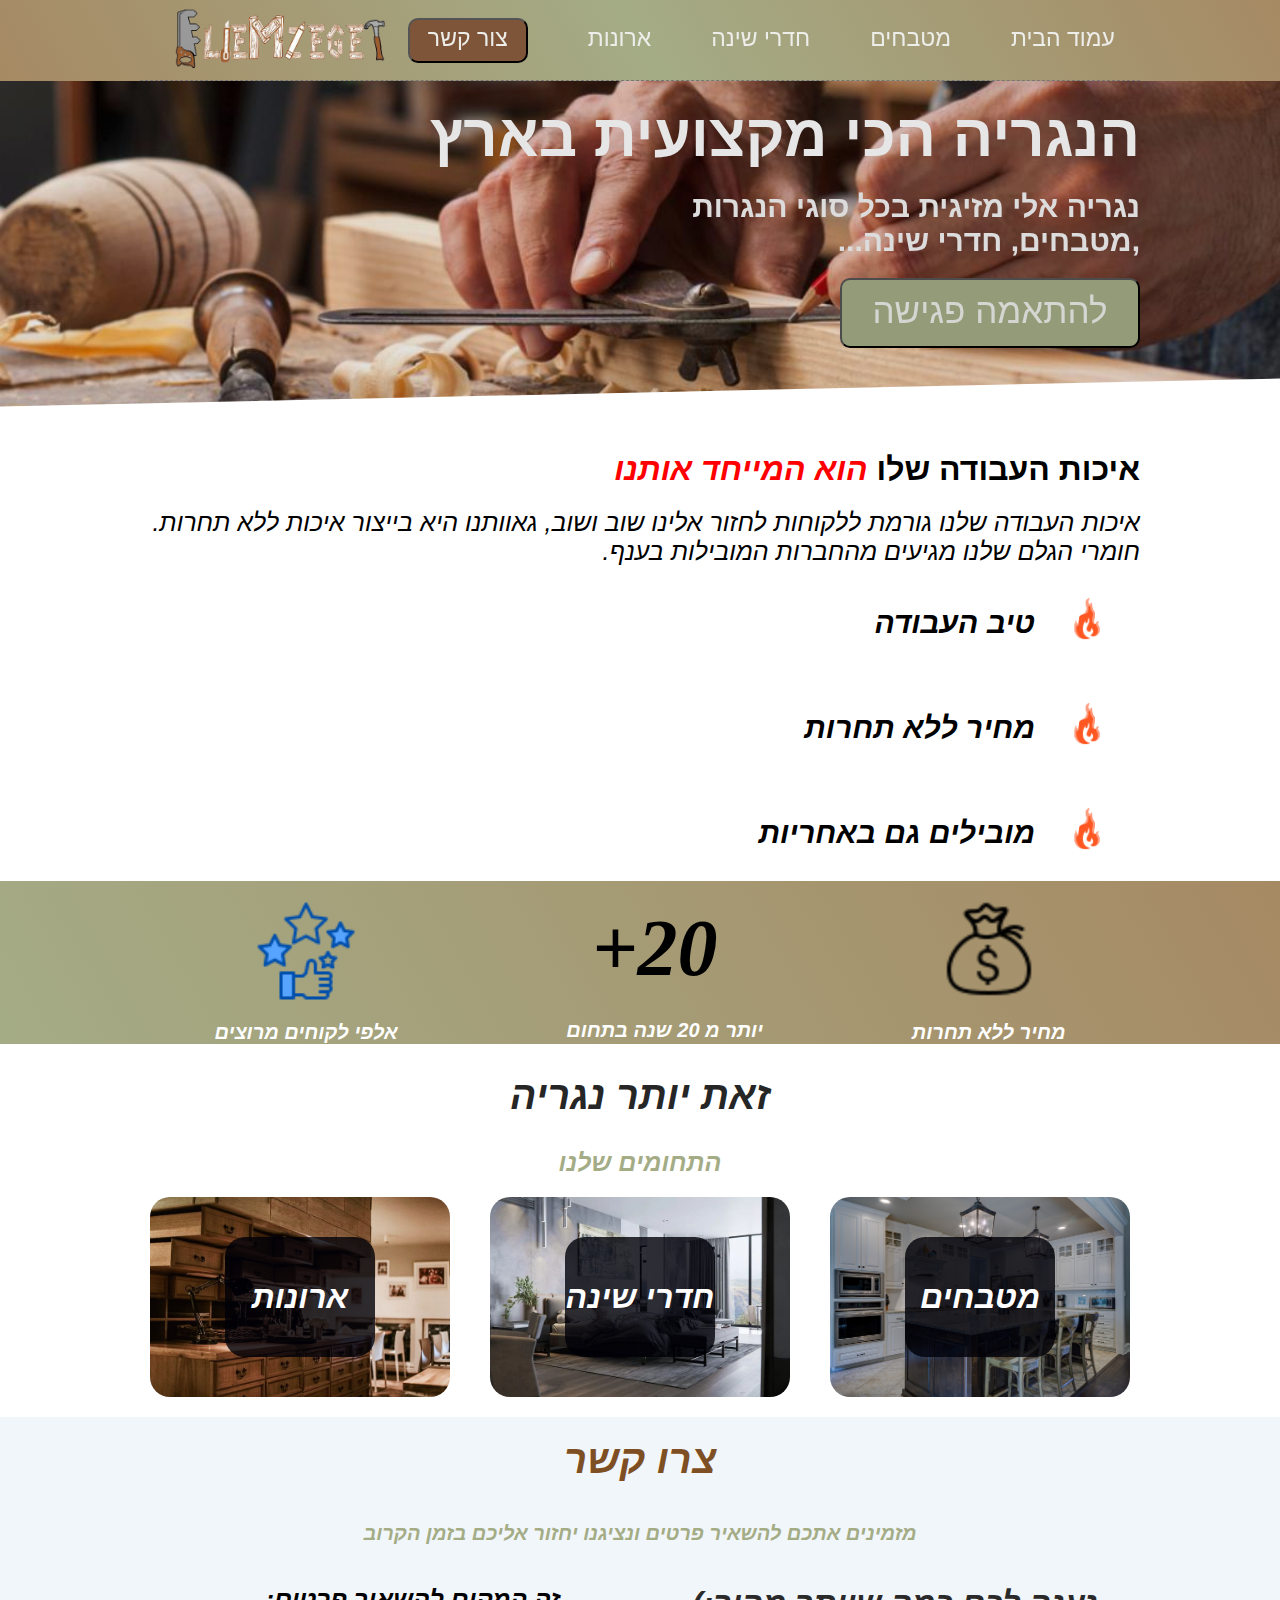
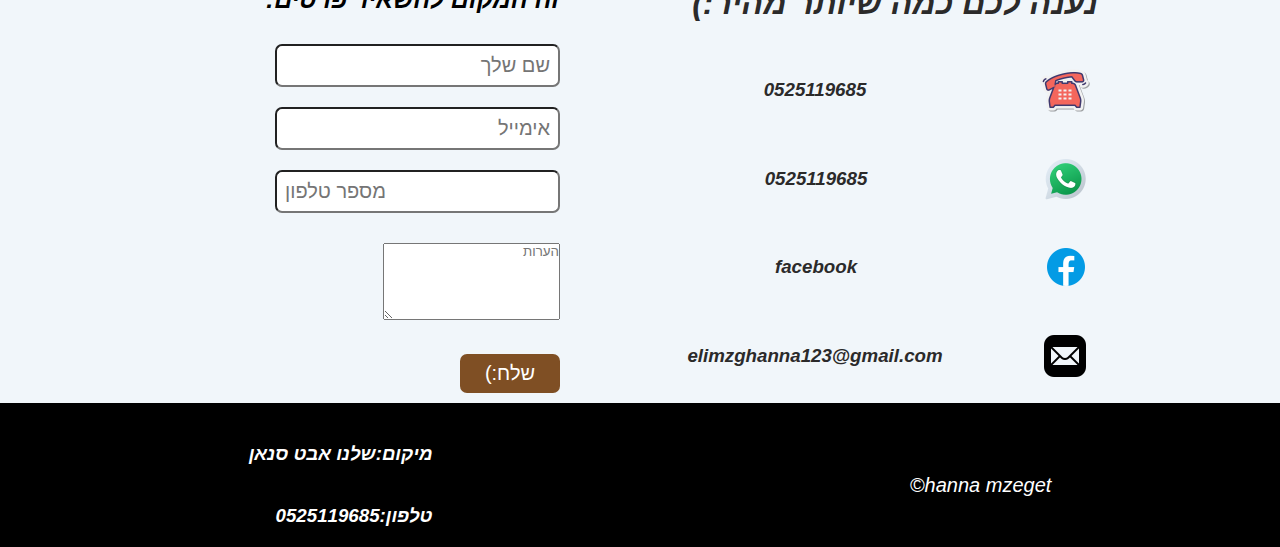
<file: index.html>
<!DOCTYPE html>
<html lang="en">
<head>
    <meta charset="UTF-8">
    <meta http-equiv="X-UA-Compatible" content="IE=edge">
    <meta name="viewport" content="width=device-width, initial-scale=1.0">
    <meta name="description" content="נגריה אלי מזיגית,מטבחים-ארונות-ספריות-נגר לכל דבר-נגריה שלנו מספר רשאון בארץ">
    <link rel="icon" href="תמונות/titel icon.png">
    <link rel="stylesheet" href="style.css">
    <title>nagaria eli</title>
</head>
<body style="direction: rtl;">

    <div class="just-color"> 
        <header> 
            <nav class="navbar">
                <ul class="nav-menu">
                    <li class="nav-item">
                        <a href="#" class="nav-link">עמוד הבית</a>
                        <div class="theborder"></div>
                    </li>
                    <li class="nav-item">
                        <a href="mtbah.html" class="nav-link">מטבחים<div class="theborder"></div></a>
                    </li>   
                    <li class="nav-item">
                        <a href="#" class="nav-link">חדרי שינה <div class="theborder"></div></a>
                        
                    </li>
                    <li class="nav-item">
                        <a href="#" class="nav-link">ארונות <div class="theborder"></div></a>
        
                    </li>
                    <li class="nav-item">
                    <button>
                        
                        <a href="#conto" class="nav-link">צור קשר  <div class="theborder"></div></a>
                        
                    </button> 
                    </li>

                <div class="iconsintheheder">
                    <a href="https://wa.me/+972.0525119685">
                        <img src="תמונות/icons8-whatsapp-48.png" alt="" width="45px">
                    </a> 
                    <a href="tel:0525119685">
                        <img src="תמונות/phonecall.png" alt="" width="45px">
                    </a>
                    <a href="#">
                        <img src="תמונות/icon facebook.png" alt="" width="50px">
                    </a>
                </div>
                </ul>
                <div>
                    <a href="index.html" class="nav-branding"><img src="תמונות/ICON1.png" alt="" width="230px" height="65px" id="logoicon"></a>
                </div> 
                <div class="hamburger">
                    <span class="bar"></span>
                    <span class="bar"></span>
                    <span class="bar"></span>
                </div>
            </nav>
        </header> 
    </div>

    <div id="justcoloro">
        <div class="backgrondimg">
            <div class="themaxwight">   
                        <h1>
                            הנגריה הכי מקצועית בארץ
                        </h1>
                        <h3>
                            נגריה אלי מזיגית בכל סוגי הנגרות <br>,מטבחים, חדרי שינה...
                        </h3>
                        <button class="button-contact">
                            <a href="#conto" class="nav-link">להתאמה פגישה <div class="theborder"></div></a>
                        </button>
            </div>     
        </div>
    </div>
    

      <div class="qwlte">
          <h1>
             </span> </em> איכות העבודה שלו <em><span>הוא המייחד אותנו
          </h1>
          <p>
            איכות העבודה שלנו גורמת ללקוחות לחזור אלינו שוב ושוב, גאוותנו היא בייצור איכות ללא תחרות.  חומרי הגלם שלנו מגיעים מהחברות המובילות בענף.
          </p>
          <ul>
              <li>
                <img src="תמונות/v.png" alt="" width="45px">
                <h4>טיב העבודה</h4>
              </li>
              <li>
                <img src="תמונות/v.png" alt="" width="45px">
                <h4>מחיר ללא תחרות</h4>
              </li>
              <li>
                <img src="תמונות/v.png" alt="" width="45px">
                <h4>מובילים גם באחריות </h4>
              </li>
          </ul>
      </div>

    <div class="just-color2"> 
        <div class="icons">
            <div>
                <img src="תמונות/mony.png" alt="" width="100px">
                <h4>מחיר ללא תחרות</h4>
            </div>
            <div>
                <h2>20+</h2>
                <h4 style="padding-top: 25px; padding-left: 20px;">יותר מ 20 שנה בתחום</h4>
            </div>
            <div>
                <img src="תמונות/like.png" alt="" width="100px">
                <h4>אלפי לקוחים מרוצים</h4>
            </div>
        </div>
    </div> 

    <div class="titelofmenu">
        <h1>זאת יותר נגריה</h1>
         <h3>התחומים שלנו</h3>
    </div>

    <div class="menuphoto" >
        <div class="menuphoto1">
            <a href="mtbah.html"> 
                <div class="inlineblock">
                    <h1>מטבחים</h1>
                </div>
            </a>
        </div>

        <div class="menuphoto2">
            <a href="#">    
                <div class="inlineblock">
                    <h1>חדרי שינה</h1>
                </div>
            </a>
        </div>

        <div class="menuphoto3">
            <a href="#">    
                <div class="inlineblock">
                    <h1>ארונות</h1>
                </div>
            </a>
        </div>
    </div>

<div class="justcolorcontact" id="conto">

        <div class="menuofcontact">
            <h1>צרו קשר</h1>
            <h4>מזמינים אתכם להשאיר פרטים ונציגנו יחזור אליכם בזמן הקרוב</h4>
        </div>
    <div class="contact">
            <div class="contact1">
                <h1>נענה לכם כמה שיותר מהיר:)</h1>
                <div class="photocontact">

                    <a href="tel:0525119685"> 
                        <div class="photocontactdes">
                            <img src="תמונות/phonecall.png" alt="" width="50px">
                            <h3>0525119685</h3>
                        </div>
                    </a> 

                    <a href="https://wa.me/+972.0525119685">
                        <div class="photocontactdes">  
                            <img src="תמונות/icons8-whatsapp-48.png" alt="" width="50px">
                            <h3>0525119685</h3>
                        </div> 
                    </a> 

                    <a href="#">
                        <div class="photocontactdes">
                            <img src="תמונות/icon facebook.png" alt="" width="50px">
                            <h3>facebook</h3>
                        </div>
                    </a>

                    <a href="mailto:elimzghanna123@gmail.com">   
                        <div class="photocontactdes">
                            <img src="תמונות/mail icon.png" alt="" width="50px">
                            <h3>elimzghanna123@gmail.com</h3>
                        </div>
                    </a> 
                </div>    
        </div>
        
            <div class="contact2">
                <h3>זה המקום להשאיר פרטים: </h3>
                <form action="https://formspree.io/f/mqknnabo" method="post">
                    <input type="text" required placeholder="שם שלך" name="the_name" > 
                    <br>
                    <input type="email" required placeholder="אימייל" name="email">
                    <br>
                    <input type="tel"  required placeholder="מספר טלפון" name="phone">
                    <br>
                    <textarea name="remarks" id="" cols="20" rows="5" placeholder="הערות"></textarea>
                    <br>
                    <input type="submit" value="שלח:)" class="inputsumbit">
                </form>
            </div>
        </div>
    </div>
 </div>

 <footer>
     <div>
        <p>hanna mzeget&copy;</p>
     </div>
     <div>
        <h3>מיקום:שלנו אבט סנאן </h3>
        <a href="tel:0525119685">
          <h3>טלפון:0525119685</h3>
        </a>
       
     </div>
 </footer>


    <script src="java.js"></script>
</body>
</html>
</file>
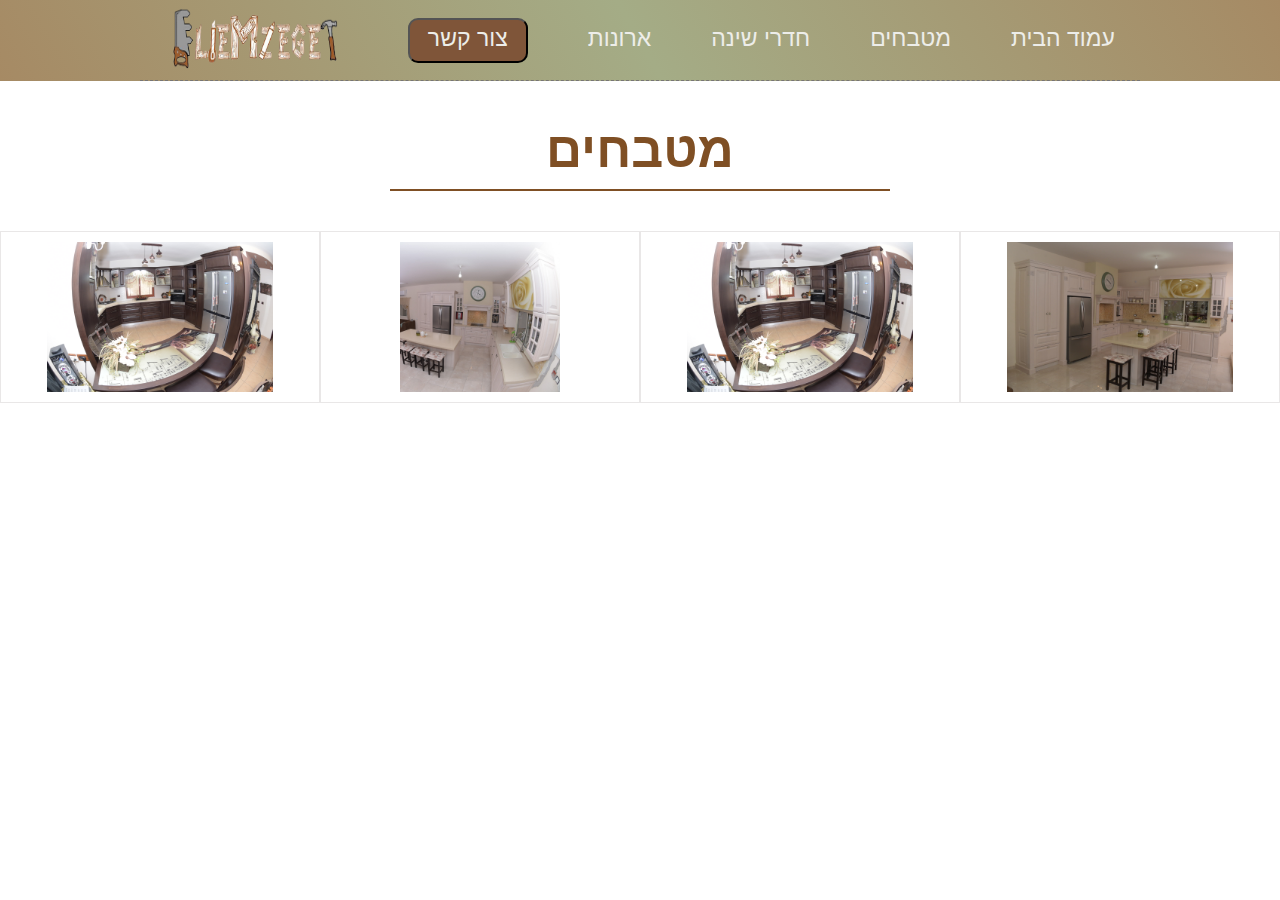
<file: mtbah.html>
<!DOCTYPE html>
<html lang="en">
<head>
    <meta charset="UTF-8">
    <meta http-equiv="X-UA-Compatible" content="IE=edge">
    <meta name="viewport" content="width=device-width, initial-scale=1.0">
    
    <link rel="stylesheet" href="style.css">
    <title>mtbahem</title>
</head>
<body style="direction: rtl; margin: 0px; padding: 0px; box-sizing: border-box;">
    <div class="just-color"> 
        <header> 
            <nav class="navbar">
                <ul class="nav-menu">
                    <li class="nav-item">
                        <a href="index.html" class="nav-link">עמוד הבית</a>
                        <div class="theborder"></div>
                    </li>
                    <li class="nav-item">
                        <a href="mtbah.html" class="nav-link">מטבחים<div class="theborder"></div></a>
                    </li>   
                    <li class="nav-item">
                        <a href="#" class="nav-link">חדרי שינה <div class="theborder"></div></a>
                        
                    </li>
                    <li class="nav-item">
                        <a href="#" class="nav-link">ארונות <div class="theborder"></div></a>
        
                    </li>
                    <li class="nav-item">
                    <button>
                        
                        <a href="#conto" class="nav-link">צור קשר  <div class="theborder"></div></a>
                        
                    </button> 
                    </li>

                <div class="iconsintheheder">
                    <a href="https://wa.me/+972.0525119685">
                        <img src="תמונות/icons8-whatsapp-48.png" alt="" width="45px">
                    </a> 
                    <a href="tel:0525119685">
                        <img src="תמונות/phonecall.png" alt="" width="45px">
                    </a>
                    <a href="#">
                        <img src="תמונות/icon facebook.png" alt="" width="50px">
                    </a>
                </div>
                </ul>
                <div>
                    <a href="index.html" class="nav-branding"><img src="תמונות/ICON1.png" alt="" width="180px" height="65px" id="logoicon"></a>
                </div> 
                <div class="hamburger">
                    <span class="bar"></span>
                    <span class="bar"></span>
                    <span class="bar"></span>
                </div>
            </nav>
        </header> 
    </div>

        <div class="titel-of-main-mtbh">
            <h1>מטבחים</h1>
            <div></div>
        </div>
        <main>
            <div class="conter-photo-mtbh">
                <div class="item-mtbh">
                    <img src="תמונות/mtbh menu 1.JPG" alt="" class="photo-style-mtbh">
                </div>
                <div class="item-mtbh">
                    <img src="תמונות/mtbh menu 2.JPG" alt="" class="photo-style-mtbh">
                </div>
                <div class="item-mtbh">
                    <img src="תמונות/mtbh menu 3.JPG" alt="" class="photo-style-mtbh">
                </div>
                <div class="item-mtbh">
                    <img src="תמונות/mtbh menu 2.JPG" alt="" class="photo-style-mtbh">
                </div>
            </div>
        </main>


  

  




   

    <script src="java.js"></script>
</body>
</html>
</file>
<file: style.css>
/*333d29
414833
656d4a
a4ac86
c2c5aa
a68a64
7f4f24
582f0e*/

*{
    margin: 0;
    padding: 0;
    box-sizing: border-box;
    font-family: sans-serif;
}

.theborder{
    border: #262626 solid 1px;
    margin-top: 2px;
    background-color: #262626;
    transform-origin: 100% 50%;
    transition: all 0.4s cubic-bezier(0.16, 1, 0.3, 1);
    transform: scale(0);
}

.nav-item:hover .theborder{
    transform: scale(1);
}



.just-color{
    background: linear-gradient(240deg,#a68a64,#a4ac86,#a68a64);    
    position: sticky;
    top: 0;
    z-index: 1000;
}

header{
    
    margin: auto;
    max-width: 1000px;
    background-color: rgb(#7f4f24);
    border-bottom: dashed rgb(119, 117, 117) 1px;
    z-index: 1000;
    position: sticky;
    top: 0;
}

li{
    list-style: none;
}

.navbar{
    
    min-height: 80px;
    display: flex;
    justify-content: space-between;
    align-items: center;
    padding: 0 25px;
    position: sticky;
    top: 0px;
}

.nav-menu{
    
    display: flex;
    justify-content: center;
    align-items: center;
    gap: 60px;
}

.nav-branding{
    font-size: 2rem;
}

.nav-branding:hover{
    box-shadow: 0 0px 18px 13px white;
    background-color: white;
} 

.nav-link{
    transition: 0.7s;
    text-decoration: none;
    color: #edede9 ;
    font-size: 23px;
}

.nav-link:hover  {
    color: black;
}

.hamburger{
    display: none;
    cursor: pointer;
}

.bar{
    display: block;
    width: 25px;
    height: 3px;
    margin: 5px auto;
    -webkit-transition: all 0.3s ease-in-out;
    transition: all 0.3s ease-in-out;
    background-color: white;
}

.iconsintheheder{
    display: none;
}

.nav-item button{
    padding: 5px;
    width: 120px;
    background-color: #7f5539;
    border-radius: 10px;
}

.nav-item button:hover{
    color: white;
}


.justcoloro{
    background-color: black;
}

.backgrondimg{
    background-image: url(תמונות/תמונת\ רקע.jpg);
    width: 100%;
    min-height: 350px;
    background-size: cover;
    background-repeat: no-repeat;
    background-position: center center;
    filter: brightness(90%);
    clip-path: polygon(0 0, 100% 0, 100% 85%, 0 93%);
    
    
}
.themaxwight{
    max-width: 1000px;
    margin: 0 auto;
}


.backgrondimg h1{
    background-color: rgba(0,0,8, 0.02);
    text-align: center;
    width: fit-content;
    color: white;
    font-size: 60px;
    padding: 20px 0;
}

.backgrondimg h3{
    background-color: rgba(0,0,8, 0.02);
    width: fit-content;
    color: rgb(246, 244, 244);
    font-size: 30px;
    margin-block-end: 20px;
    
}




.button-contact{
    padding: 8px;
    background-color: #a4ac86;
    border-radius: 10px;
    width: 300px;
    height: 70px;
    max-width: 1000px;
}
.button-contact a{
    font-size: 35px;
    
}

.qwlte{
    max-width: 1000px ;
    margin: 0 auto;
}

.qwlte h1{
   padding-block-start: 20px;
   padding-block-end: 20px;
}


.qwlte h1 span{
    color: red;
}


.qwlte p{
    font-size: 25px;
}

.qwlte ul li{
    display: flex;
}

.qwlte ul li img{
    margin: 30px;
}

.qwlte ul li h4{
    padding-block-start: 40px;
    font-size: 30px;
}


.just-color2{
    width: 100%;
    background: linear-gradient(240deg,#a68a64,#a4ac86);  
}

.icons{
    max-width: 1000px;
    margin: 0 auto;
    display: flex;
    justify-content: space-around;
    align-items: center;
    flex-wrap: wrap;
}

.icons div{
    display: flex;
    flex-direction: column;
    justify-content: center;
}

.icons div img{
    margin: 20px auto;
}

.icons div h4{
    color: white;
    font-size: 20px;
    text-align: center;
}

.icons div h2{
    text-align: center;
    padding-block-start: 20px;
    font-size: 80px;
    text-align: center;
    font-family: Georgia, 'Times New Roman', Times, serif;
}




.titelofmenu{
    margin: 10px 0;
    text-align: center;
}

.titelofmenu h1{
    color: #262626;
    font-size: 39px;
    padding-block-start: 20px;
    padding-block-end: 20px ;
}

.titelofmenu h3{
    color: #a4ac86;
    font-size: 25px;
    padding-block-start: 10px;
    padding-block-end: 10px ;
}

.menuphoto{
    max-width: 1000px;
    margin: 0 auto;
    display: flex;
    flex-wrap: wrap;
    justify-content: space-around;
    column-gap: 20px;
}

.menuphoto1{
    background: url(תמונות/menuphoto\ 1.jpg);
    background-position: center center;
    background-size: cover;
    width: 300px;
    height: 200px;
    display: flex;
    justify-content: center;
    align-items: center;
    cursor: pointer;
    border-radius: 20px;
}

.menuphoto2{
    background: url(תמונות/menuphoto2.webp);
    background-position: center center;
    background-size: cover;
    width: 300px;
    height: 200px;
    display: flex;
    justify-content: center;
    align-items: center;
    cursor: pointer;
    border-radius: 20px;
}

.menuphoto3{
    background: url(תמונות/menuphoto3.jpg);
    background-position: center center;
    background-size: cover;
    width: 300px;
    height: 200px;
    display: flex;
    justify-content: center;
    align-items: center;
    cursor: pointer;
    border-radius: 20px;
}

.inlineblock{
    width: 150px;
    height: 120px;
    border-radius: 20px;
    background-color:rgb(0, 0, 8,0.80);
    display: flex;
    justify-content: center;
    align-items: center;
    transform: scaleX(1);
}

.menuphoto1:hover .inlineblock{
    transition: 0.5S;
    display: flex;
    justify-content: center;
    align-items: center;
    flex-direction: column;
    transform: scaleX(0);
}

.menuphoto1 a{
    text-decoration: none;
}

.menuphoto2 a{
    text-decoration: none;
}

.menuphoto3 a{
    text-decoration: none;
}


.menuphoto1 .inlineblock h1{
    color: white;
}

.menuphoto2 .inlineblock h1{
    color: white;
    text-decoration: none;
}
.menuphoto3 .inlineblock h1{
    color: white;
}

.menuphoto2:hover .inlineblock{
    transition: 0.5S;
    display: flex;
    justify-content: center;
    align-items: center;
    flex-direction: column;
    transform: scaleX(0);
}


.menuphoto3:hover .inlineblock{
    transition: 0.5S;
    display: flex;
    justify-content: center;
    align-items: center;
    flex-direction: column;
    transform: scaleX(0);
}

.justcolorcontact{
    background-color: rgb(241, 246, 250);
}

.menuofcontact{
    margin: 0 auto;
    text-align: center;
    background-color: rgb(241, 246, 250);
    max-width: 1000px;
}

.menuofcontact h1{
    font-size: 40px;
    color: #7f4f24;
    padding: 20px 0;
    margin: 20px 0;
}

.menuofcontact h4{
    font-size: 20px;
    color: #a4ac86;
    padding-bottom: 20px;
}


.contact{
    margin: 0 auto;
    background-color: rgb(241, 246, 250);
    max-width: 1000px;
    display: flex;
    flex-wrap: wrap;
}

.contact1{
    display: flex;
    flex-basis: 50%;
    flex-direction: column;
}

.contact1 h1{
    color: #2b2a2a;
    /* margin: 20px 10px; */
    margin-block-end: 20px;
    margin-block-start: 20px;
    margin-inline-start: 10px;
    margin-inline-end: 20px;
    text-align: center;
}

.photocontact{
    display: flex;
    flex-basis: 100%;
    flex-direction: column;
    justify-content: center;
}

.photocontact img{
    display: flex;
    /* margin: 20px 50px; */
    margin-block-end: 20px;
    margin-block-start: 20px;
    margin-inline-start: 50px;
    margin-inline-end: 50px;
}

.photocontact a{
    text-decoration: none;
    color: #2b2a2a;
}

.photocontactdes{
    flex-basis: 100%;
    display: flex;
    justify-content: center;
}

.photocontact a div h3{
    display: flex;
    align-items: center;
    flex-basis: 100%;
    justify-content: center;
}

.contact2{
    display: flex;
    flex-direction: column;
    flex-basis: 50%;
}

.contact2 form input{
    /* margin: 10px 80px; */
    margin-block-end: 10px;
    margin-block-start: 10px;
    margin-inline-start: 80px;
    margin-inline-end: 80px;
    font-size: 20px;
    border-radius: 7px;
    padding: 8px;
}

.inputsumbit{
    background-color: #7f4f24;
    color: white;
    width: 100px;
    border: none;
    cursor: pointer;
}

.contact2 h3{
    font-size: 25px;
    margin: 20px 80px;
}

textarea{
    /* margin: 20px 80px; */
    margin-block-end: 20px;
    margin-block-start: 20px;
    margin-inline-start: 80px;
    margin-inline-end: 80px;
}


footer{
    background-color: black;
    color: white;
    padding-block-start:  20px; ;
    display: flex;
    justify-content: space-around; 
    align-items: center;
}

footer div p{
    font-size: 20px;
  
   
}

footer div h3{
    padding: 20px;
    text-decoration: none;
    color: white;
}

footer div a{
    text-decoration: none;
}





 .titel-of-main-mtbh{
    max-width: 1000px;
    margin: 40px auto;
    display: flex;
    flex-direction: column;
    justify-content: center;
} 

 .titel-of-main-mtbh h1{
    margin: 0 auto;
    font-size: 50px;
    color: #7f4f24;
    margin-block-end: 10px;
}  

  .titel-of-main-mtbh div{
    border: 1px #7f4f24 solid;
    width: 50%;
    margin:  0 auto;
} 



main{
    margin: 0 auto;
}

.conter-photo-mtbh{
    display: grid;
    grid-template-columns: 1fr 1fr 1fr 1fr;

}

.item-mtbh{
    padding: 10px 0;
    border: 1px solid #e9e7e7;
}

.photo-style-mtbh{
    display: flex;
    max-height: 150px;
    width: auto;
    margin: 0 auto;
}









@media (max-width: 1000px ) and (min-width:600px) {

    .backgrondimg h1{
        background-color: rgba(0,0,8, 0.02);
        text-align: center;
        width: fit-content;
        color: white;
        font-size: 2.7rem;
        padding-right: 30px;
    }

    .backgrondimg h3{
        background-color: rgba(0,0,8, 0.02);
        width: fit-content;
        color: rgb(255, 255, 255);
        font-size: 1.7rem;
        padding-right: 30px;
    }


    .button-contact{
        background-color: #a4ac86;
        border-radius: 10px;
        width: 155px;
        height: 50px;
         margin: 0px 30px;
    }

    .button-contact a{
        font-size: 20px;
    }

    
    .iconsintheheder{
        display: block;
    }

    .hamburger{
            display: block;
           
    }

    .hamburger.active .bar:nth-child(2){
        opacity: 0;
    }
    .hamburger.active .bar:nth-child(1){
        transform: translateY(8px) rotate(45deg);
    }
    .hamburger.active .bar:nth-child(3){
        transform: translateY(-8px) rotate(-45deg);
    }

    .nav-menu{
        position: fixed;
        left: -100%;
        top: 70px;
        gap: 0;
        flex-direction: column;
        background: linear-gradient(240deg,#a68a64,#a4ac86,#a68a64);    
        width: 100%;
        text-align: center;
        transition: 0.3s;
    }

    .nav-item{
        margin: 16px 0;
    }

    .nav-menu.active{
        left: 0;
    }


    .titel-of-main-mtbh h1{
       
        font-size: 40px;
       
    }  
    
    .conter-photo-mtbh{
        grid-template-columns: 1fr 1fr;
    
    }
    
    .item-mtbh{
        padding: 5px 0;
        border: 1px solid #e9e7e7;
    }
    
    .photo-style-mtbh{
        display: flex;
        max-height: 150px;
       
    }
  






}



















 

@media(max-width: 600px)  {
    

   

    #logoicon{
        width: 170px;
        height: 50px;
    }

    .iconsintheheder{
        display: block;
    }

    .hamburger{
            display: block;
           
    }

    .hamburger.active .bar:nth-child(2){
        opacity: 0;
    }
    .hamburger.active .bar:nth-child(1){
        transform: translateY(8px) rotate(45deg);
    }
    .hamburger.active .bar:nth-child(3){
        transform: translateY(-8px) rotate(-45deg);
    }

    .nav-menu{
        position: fixed;
        left: -100%;
        top: 70px;
        gap: 0;
        flex-direction: column;
        background: linear-gradient(240deg,#a68a64,#a4ac86,#a68a64);    
        width: 100%;
        text-align: center;
        transition: 0.3s;
    }

    .nav-item{
        margin: 16px 0;
    }

    .nav-menu.active{
        left: 0;
    }

    .backgrondimg{
        background-image: url(תמונות/תמונת\ רקע.jpg);
        width: 100%;
        min-height: 250px;
        background-size: cover;
        background-repeat: no-repeat;
        background-position: center center;
        filter: brightness(83%);
        clip-path: polygon(0 0, 100% 0, 100% 95%, 0 100%);
    }
    
    .themaxwight{
        
        margin: auto;
    }
    
    .backgrondimg h1{
        background-color: rgba(0,0,8, 0.02);
        text-align: center;
        width: fit-content;
        color: white;
        font-size: 1.7rem;
        padding-right: 30px;
    }

    .backgrondimg h3{
        background-color: rgba(0,0,8, 0.02);
        width: fit-content;
        color: rgb(255, 255, 255);
        font-size: 1.2rem;
        padding-right: 30px;
    }


    .button-contact{
        background-color: #a4ac86;
        border-radius: 10px;
        width: 155px;
        height: 50px;
         margin: 0px 30px;
    }

    .button-contact a{
        font-size: 20px;
    }

    .qwlte h1{
        margin: 30px;
        font-size: 25px;
    }

    .qwlte ul li img{
        margin: 30px;
    }
    
    .qwlte ul li h4{
        padding-block-start: 45px;
        font-size: 20px;
    }
    


    .qwlte h1 span{
        color: red;
    }


    .qwlte p{
        margin: 30px;
        font-size: 20px;
    }

    .titelofmenu{
        margin: 10px 0;
        text-align: center;
    }

    .titelofmenu h1{
        color: #262626;
        font-size: 29px;
        
    }

    .titelofmenu h3{
        color: #a4ac86;
        font-size: 19px;
    }



    .menuphoto{
        max-width: 1000px;
        margin: 0 auto;
        display: flex;
        flex-wrap: wrap;
        justify-content: space-around;
        margin: 50px;
        row-gap: 20px;
    }

    .menuphoto1{
        background-position: center center;
        background-size: cover;
        width: 300px;
        height: 200px;
        display: flex;
        justify-content: center;
        align-items: center;
        cursor: pointer;
    }


    .menuphoto2{
        background: url(תמונות/menuphoto2.webp);
        background-position: center center;
        background-size: cover;
        width: 300px;
        height: 200px;
        display: flex;
        justify-content: center;
        align-items: center;
        cursor: pointer;
    }
    .menuphoto3{
        background: url(תמונות/menuphoto3.jpg);
        background-position: center center;
        background-size: cover;
        width: 300px;
        height: 200px;
        display: flex;
        justify-content: center;
        align-items: center;
        cursor: pointer;
    }

    .inlineblock{
        width: 150px;
        height: 120px;
        background-color:rgb(0, 0, 8,0.80);
        display: flex;
        justify-content: center;
        align-items: center;
        transform: scaleX(1);
    }

    .menuphoto1:hover .inlineblock{
        transition: 0.5S;
        display: flex;
        justify-content: center;
        align-items: center;
        flex-direction: column;
        transform: scaleX(0);
        

    }


    .menuphoto1 .inlineblock h1{
        color: white;
    }

    .menuphoto2 .inlineblock h1{
        color: white;
    }
    .menuphoto3 .inlineblock h1{
        color: white;
    }

    .menuphoto2:hover .inlineblock{
        transition: 0.5S;
        display: flex;
        justify-content: center;
        align-items: center;
        flex-direction: column;
        transform: scaleX(0);
        

    }

    .menuphoto3:hover .inlineblock{
        transition: 0.5S;
        display: flex;
        justify-content: center;
        align-items: center;
        flex-direction: column;
        transform: scaleX(0);
        

    }


    .justcolorcontact{
        background-color: rgb(241, 246, 250);
    }

    .menuofcontact{
        margin: 0 auto;
        text-align: center;
        background-color: rgb(241, 246, 250);
        max-width: 1000px;
    }

    .menuofcontact h1{
        font-size: 40px;
        color: #7f4f24;
        padding: 20px 0;
        margin: 20px 0;
    }

    .menuofcontact h4{
        font-size: 20px;
        color: #a4ac86;
        padding-bottom: 20px;
    }

    .contact{
        margin: 0 auto;
        background-color: rgb(241, 246, 250);
        max-width: 1000px;
        display: flex;
        flex-wrap: wrap;
    }

    .contact1{
        display: flex;
        flex-basis: 50%;
        flex-direction: column;
    }

    .contact1 h1{
        display: flex;
        align-items: center;
        color: #2b2a2a;
        margin: 20px 10px;

    }


    .photocontact{
        display: flex;
        flex-direction: column;
        flex-basis: 100%;
    }

    .photocontact img{
        margin: 20px 5px;
    }

    .photocontact a{
        text-decoration: none;
        color: #2b2a2a;
    }

    .photocontactdes{
        display: flex;
    }

    .photocontactdes h3{
        display: flex;
        align-items: center;
    }

    .contact2{
        display: flex;
        flex-direction: column;
        flex-basis: 50%;
    }

    .contact2 form input{
        margin: 20px 10px;
        font-size: 20px;
        border-radius: 7px;
        padding: 8px;

    }

    .inputsumbit{
        background-color: #7f4f24;
        color: white;
        width: 100px;
        border: none;
        cursor: pointer;
    }

    textarea{
        margin: 20px 10px ;
    }
    .contact2 h3{
        font-size: 25px;
        margin: 20px 10px;
    }



    .titel-of-main-mtbh h1{
       
        font-size: 30px;
       
    } 
    

    .conter-photo-mtbh{
        grid-template-columns: 1fr 1fr;
    
    }
    
    .item-mtbh{
        padding: 5px 0;
        border: 1px solid #e9e7e7;
    }
    
    .photo-style-mtbh{
        display: flex;
        max-height: 100px;
       
    }

    

}




@media (max-width:400px){
    .conter-photo-mtbh{
        grid-template-columns: 1fr 1fr;
    
    }

    .photo-style-mtbh{
        display: flex;
        max-height: 90px;
       
    }

}
</file>
